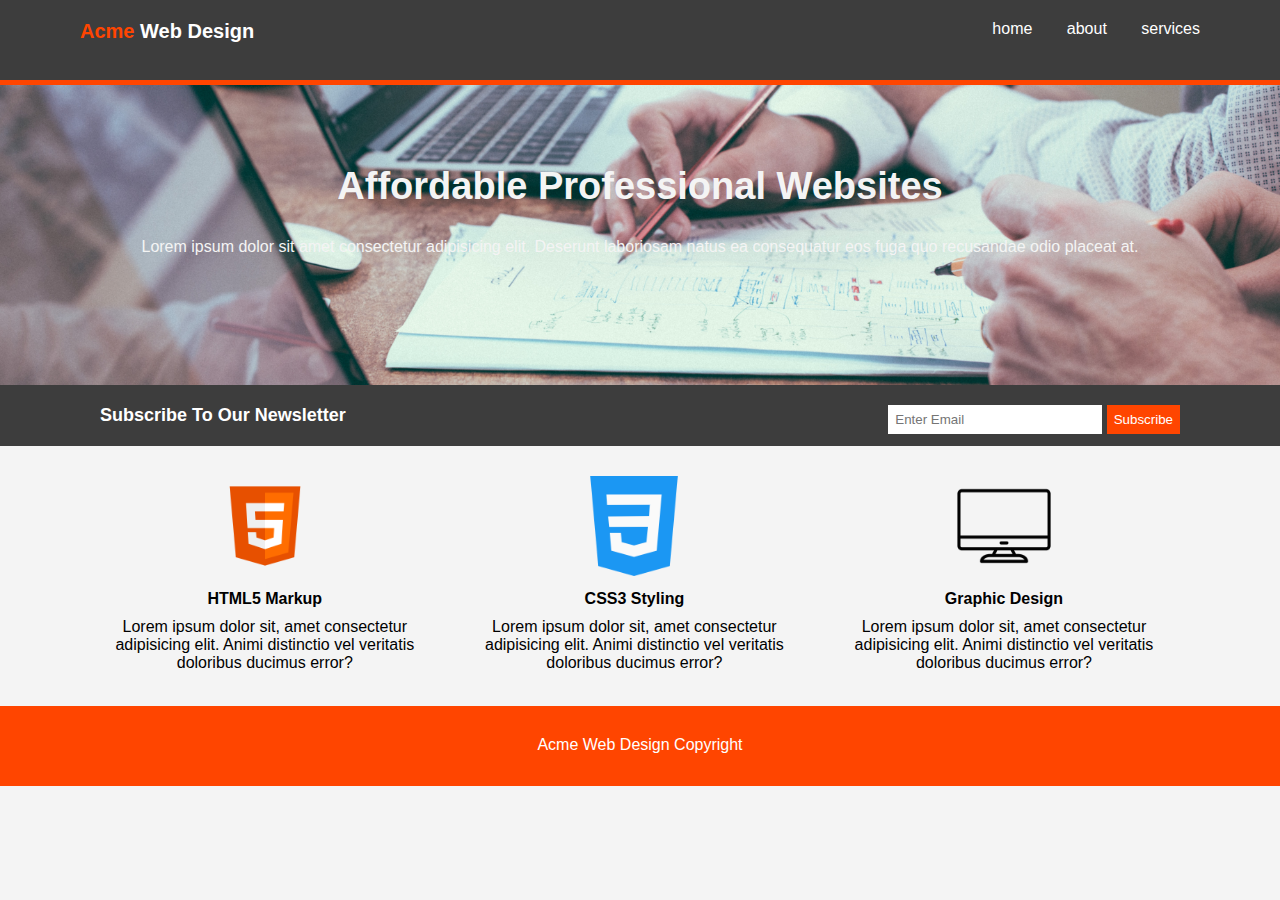
<file: me/index.html>
<!DOCTYPE html>
<html lang="en">
  <head>
    <meta charset="UTF-8" />
    <meta name="viewport" content="width=device-width, initial-scale=1.0" />
    <title>Document</title>
    <link rel="stylesheet" href="style.css" />
  </head>
  <body>
    <header id="header">
      <div id="logo">
        <span>Acme</span>
        Web Design
      </div>
      <nav id="navbar">
        <ul>
          <li>home</li>
          <li>about</li>
          <li>services</li>
        </ul>
      </nav>
    </header>
    <main>
      <section id="showcase">
        <h1>Affordable Professional Websites</h1>
        <p>
          Lorem ipsum dolor sit amet consectetur adipisicing elit. Deserunt
          laboriosam natus ea consequatur eos fuga quo recusandae odio placeat
          at.
        </p>
      </section>
      <section id="subscribe">
        <div id="subscribe-sentence">Subscribe To Our Newsletter</div>
        <div id="subscribe-form">
          <input type="text" placeholder="Enter Email" />
          <input type="button" value="Subscribe" />
        </div>
      </section>
      <section id="spec">
        <div id="html5">
          <img src="./html5-10-569380.png" alt="html5 logo" />
          <p>HTML5 Markup</p>
          <p>
            Lorem ipsum dolor sit, amet consectetur adipisicing elit. Animi
            distinctio vel veritatis doloribus ducimus error?
          </p>
        </div>
        <div id="css3">
          <img src="./css-131-722685.png" alt="css3 logo" />
          <p>CSS3 Styling</p>
          <p>
            Lorem ipsum dolor sit, amet consectetur adipisicing elit. Animi
            distinctio vel veritatis doloribus ducimus error?
          </p>
        </div>
        <div id="graphic-design">
          <img src="./monitor-2378451-1983777.png" alt="monitor logo" />
          <p>Graphic Design</p>
          <p>
            Lorem ipsum dolor sit, amet consectetur adipisicing elit. Animi
            distinctio vel veritatis doloribus ducimus error?
          </p>
        </div>
      </section>
    </main>

    <footer id="footer">Acme Web Design Copyright</footer>
  </body>
</html>
</file>
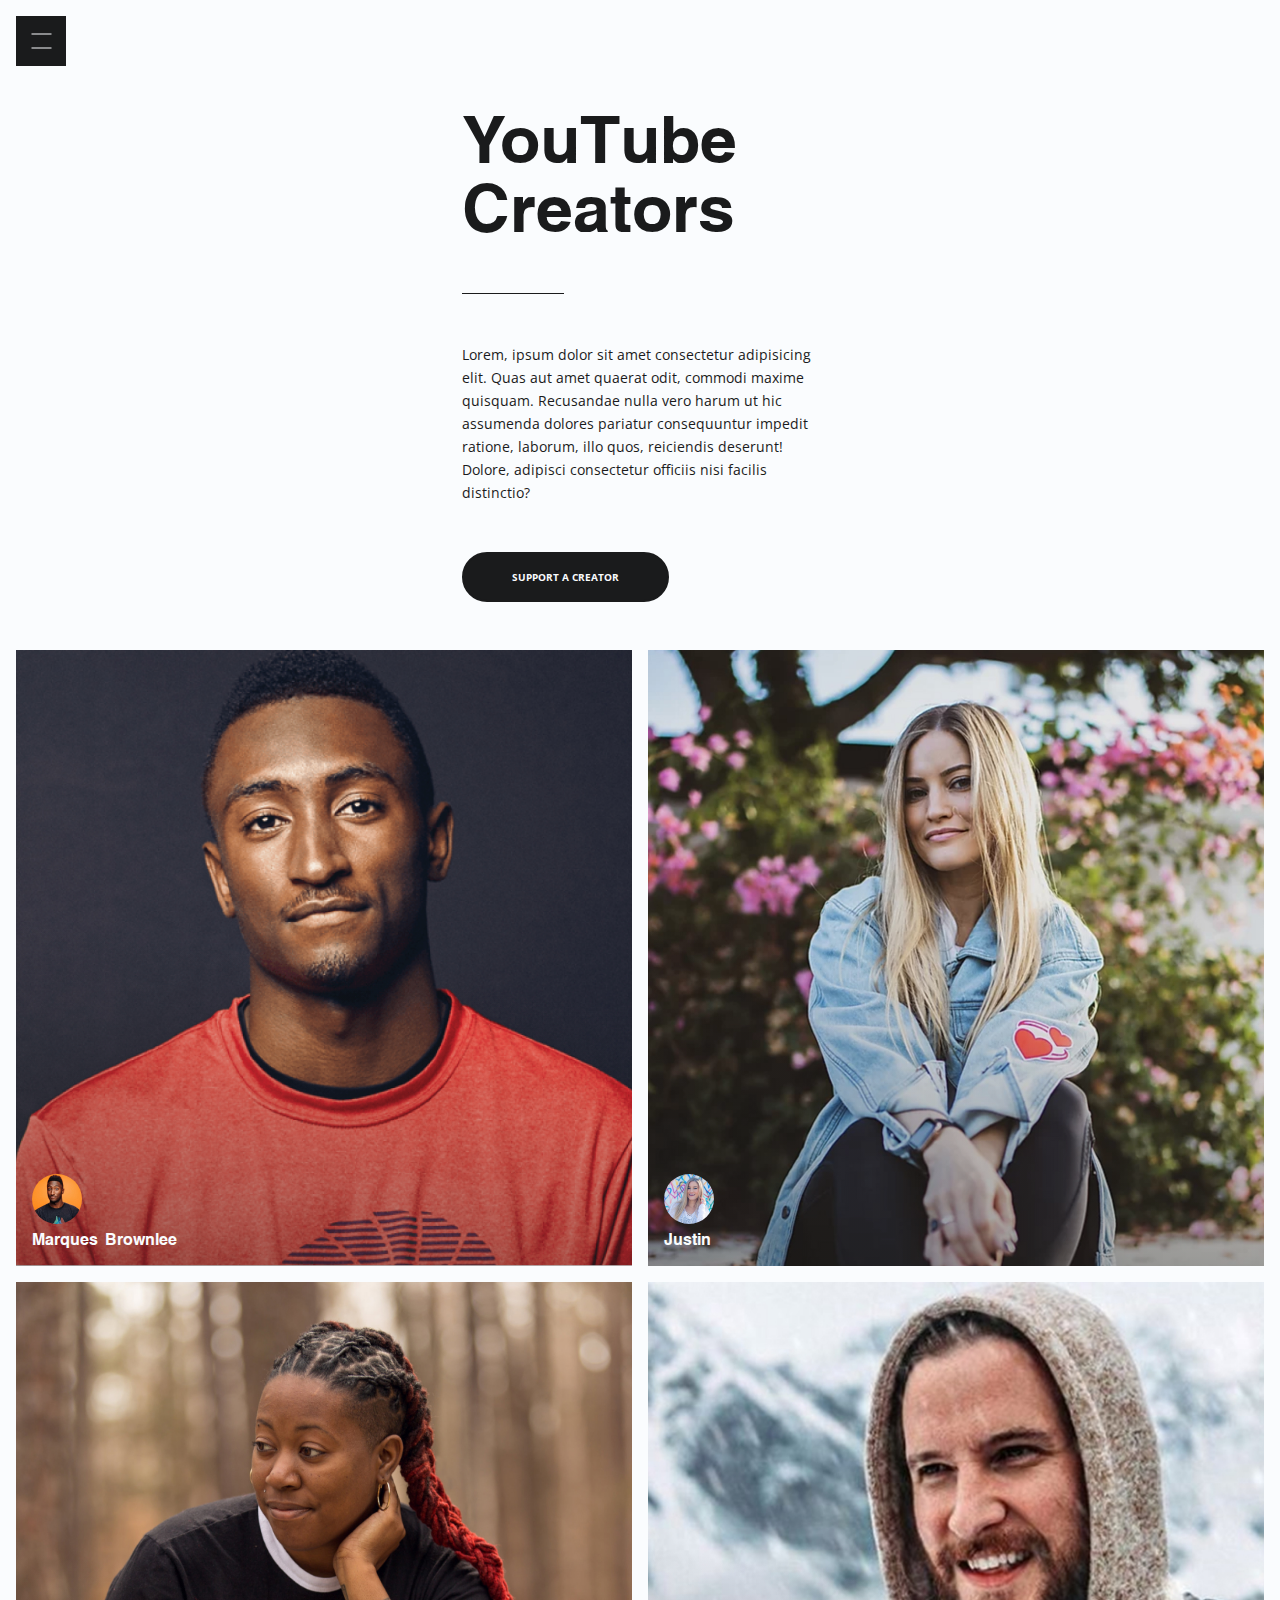
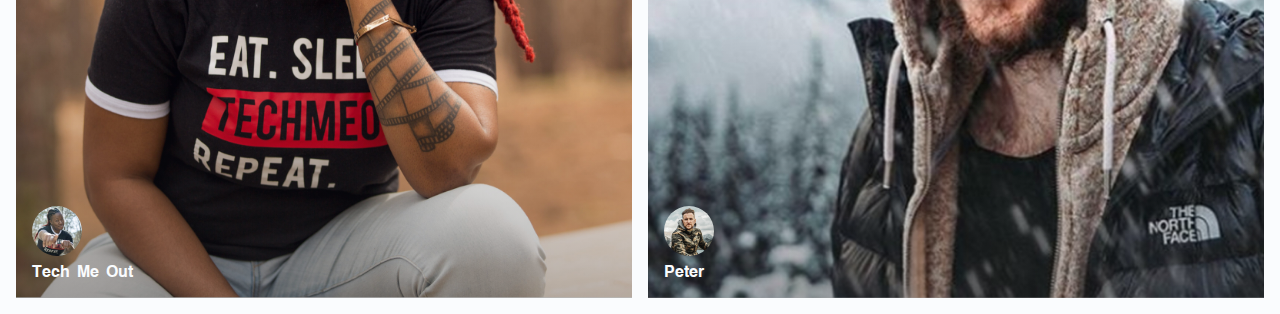
<file: step-by-step/index.html>
<!DOCTYPE html>
<html lang="en">
  <head>
    <meta charset="UTF-8" />
    <meta http-equiv="X-UA-Compatible" content="IE=edge" />
    <meta name="viewport" content="width=device-width, initial-scale=1.0" />
    <title>Support YouTube Creators</title>
    <link rel="preconnect" href="https://fonts.gstatic.com" />
    <link
      href="https://fonts.googleapis.com/css2?family=Open+Sans:wght@400;700&display=swap"
      rel="stylesheet"
    />
    <link rel="stylesheet" href="style.css" />
    <script src="functions.js" async></script>
  </head>
  <body>
    <button id="hamburger" class="hamburger" onclick="handle()"></button>
    <!-- nav -->
    <nav id="main-nav" class="main-nav">
      <a href="#" onclick="handle()">Home</a>
      <a href="#" onclick="handle()">About</a>
      <a href="#" onclick="handle()">Creator</a>
      <a href="#" onclick="handle()">Support</a>
    </nav>
    <!-- main .home -->
    <main class="home">
      <section class="home__info">
        <header class="home__header">
          <h1 class="home__title">YouTube Creators</h1>
          <span class="home__spacer"></span>
          <p class="home__subtext">
            Lorem, ipsum dolor sit amet consectetur adipisicing elit. Quas aut
            amet quaerat odit, commodi maxime quisquam. Recusandae nulla vero
            harum ut hic assumenda dolores pariatur consequuntur impedit
            ratione, laborum, illo quos, reiciendis deserunt! Dolore, adipisci
            consectetur officiis nisi facilis distinctio?
          </p>
          <a href="#" class="home__cta">Support a Creator</a>
        </header>
      </section>
      <section class="home__cards">
        <div class="group-one">
          <div class="home__card home__card--square">
            <header>
              <img src="./images/marques-profile.jpg" alt="Marques Brownlee" />
              <h3>
                <a href="#">Marques Brownlee</a>
              </h3>
            </header>
          </div>
          <div class="home__card home__card--large">
            <header>
              <img src="./images/tmo-profile.jpg" alt="Tech Me Out" />
              <h3>
                <a href="#">Tech Me Out</a>
              </h3>
            </header>
          </div>
        </div>

        <div class="group-two">
          <div class="home__card home__card--large">
            <header>
              <img src="./images/ijustin-profile.jpg" alt="justin" />
              <h3>
                <a href="#">Justin</a>
              </h3>
            </header>
          </div>
          <div class="home__card home__card--square">
            <header>
              <img src="./images/peter-profile.jpg" alt="Peter" />
              <h3>
                <a href="#">Peter</a>
              </h3>
            </header>
          </div>
        </div>
      </section>
    </main>
  </body>
</html>
</file>
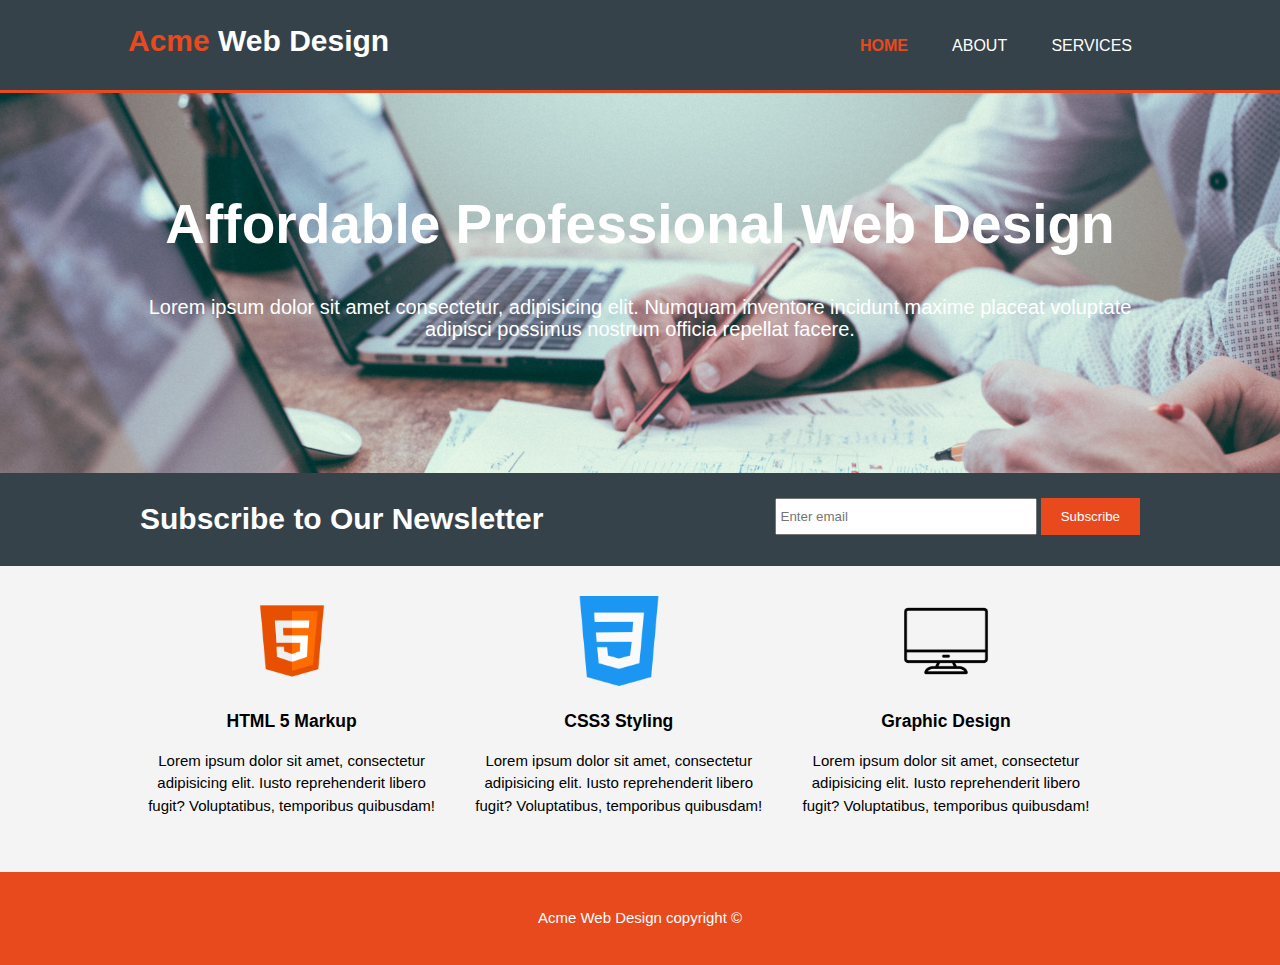
<file: traversy/index.html>
<!DOCTYPE html>
<html lang="en">
  <head>
    <meta charset="UTF-8" />
    <meta name="viewport" content="width=device-width, initial-scale=1.0" />
    <meta name="description" content="Affordable and professional web design" />
    <meta name="keywords" content="web design, affordable web design" />
    <title>acme | practice</title>
    <link rel="stylesheet" href="style.css" />
  </head>
  <body>
    <header>
      <div class="container">
        <div id="branding">
          <h1><span class="highlight">Acme</span> Web Design</h1>
        </div>
        <nav>
          <ul>
            <li class="current"><a href="#">home</a></li>
            <li><a href="#">about</a></li>
            <li><a href="#">services</a></li>
          </ul>
        </nav>
      </div>
    </header>

    <section id="showcase">
      <div class="container">
        <h1>Affordable Professional Web Design</h1>
        <p>
          Lorem ipsum dolor sit amet consectetur, adipisicing elit. Numquam
          inventore incidunt maxime placeat voluptate adipisci possimus nostrum
          officia repellat facere.
        </p>
      </div>
    </section>

    <section id="newsletter">
      <div class="container">
        <h1>Subscribe to Our Newsletter</h1>
        <form action="action.php">
          <input type="email" placeholder="Enter email" />
          <button type="submit" class="button_1">Subscribe</button>
        </form>
      </div>
    </section>

    <section id="boxes">
      <div class="container">
        <div class="box">
          <img src="./img/html5-10-569380.png" alt="html5" />
          <h3>HTML 5 Markup</h3>
          <p>
            Lorem ipsum dolor sit amet, consectetur adipisicing elit. Iusto
            reprehenderit libero fugit? Voluptatibus, temporibus quibusdam!
          </p>
        </div>
        <div class="box">
          <img src="./img/css-131-722685.png" alt="css3" />
          <h3>CSS3 Styling</h3>
          <p>
            Lorem ipsum dolor sit amet, consectetur adipisicing elit. Iusto
            reprehenderit libero fugit? Voluptatibus, temporibus quibusdam!
          </p>
        </div>
        <div class="box">
          <img src="./img/monitor-2378451-1983777.png" alt="monitor" />
          <h3>Graphic Design</h3>
          <p>
            Lorem ipsum dolor sit amet, consectetur adipisicing elit. Iusto
            reprehenderit libero fugit? Voluptatibus, temporibus quibusdam!
          </p>
        </div>
      </div>
    </section>

    <footer>
      <p>Acme Web Design copyright &copy;</p>
    </footer>
  </body>
</html>

<!-- container 클래스 만든다 -->
<!-- 일단 구역을 나누고 그 안의 내용은 모두 
  container 클래스로 감싸서 특정
  영역 안으로 들어오게 한다 -->

<!-- css에서는 body부터 작업. 폰트,  -->
</file>
<file: me/style.css>
* {
  margin: 0;
  padding: 0;
}

body {
  background-color: #f4f4f4;
  font-family: Arial, Helvetica, sans-serif;
  font-size: 16px;
}

#header {
  background-color: #3d3d3d;
  border-bottom: 5px solid orangered;
  color: #fff;
  /* width: 100%; */
  height: 40px;
  padding: 20px 80px;
}

#logo {
  /* margin: auto; */
  font-weight: 800;
  font-size: 20px;
  float: left;
  /* width: 60%; */
  box-sizing: border-box;
}

#logo span {
  color: orangered;
}

#navbar {
  float: right;
  /* width: 40%; */
  box-sizing: border-box;
}

#navbar ul {
  padding: 0;
  list-style: none;
}

#navbar li {
  display: inline;
  padding-left: 30px;
}

#showcase {
  text-align: center;
  background-image: url(./scott-graham-5fNmWej4tAA-unsplash.jpg);
  min-height: 300px;
  background-position: center;
  background-size: cover;
  color: #f4f4f4;
  padding: 0 20px;
}

#showcase h1 {
  font-size: 38px;
  padding-top: 80px;
  padding-bottom: 30px;
}

#subscribe {
  background-color: #3d3d3d;
  padding: 20px 100px;
}

#subscribe div {
  display: inline;
}

#subscribe #subscribe-sentence {
  color: #fff;
  font-weight: 600;
  font-size: 18px;
}

#subscribe #subscribe-form {
  float: right;
}

#subscribe #subscribe-form input[type="text"] {
  border: none;
  padding: 7px 30px 7px 7px;
}

#subscribe #subscribe-form input[type="button"] {
  background-color: orangered;
  color: #fff;
  border: none;
  padding: 7px;
}

#spec {
  margin-top: 30px;
  padding-left: 80px;
  padding-right: 80px;
  height: 230px;
}

#spec div {
  float: left;
  width: 33%;
  text-align: center;
  padding-left: 10px;
  padding-right: 10px;
  box-sizing: border-box;
}

#spec div img {
  margin-bottom: 10px;
}

#spec div p:nth-child(2) {
  font-weight: 700;
  margin-bottom: 10px;
}

#spec img {
  width: 100px;
}

#footer {
  clear: both;
  /* margin-top: 30px; */
  background-color: orangered;
  height: 50px;
  text-align: center;
  color: #fff;
  padding-top: 30px;
}

@media (max-width: 720px) {
  #logo {
    float: none;
  }
  #navbar {
    float: none;
  }
  #subscribe #subscribe-form {
    float: none;
  }
  #spec {
    height: 700px;
  }
  #spec div {
    float: none;
    width: 100%;
    margin-bottom: 40px;
  }
  #footer {
    /* float: none; */
  }
}
</file>
<file: step-by-step/style.css>
@font-face {
  font-family: yoxall;
  src: url(./fonts/yoxall_b.ttf);
}

:root {
  font-size: 16px;
  --dark001: #1a1b1c;
  --light001: #fafcfe;
  --red001: #ff5757;
}

/* font size -> rem 
기본값은 16px.
유저가 글씨 크기를 더 키우면 같은 '1rem'이어도 16px 이상으로 컨텐츠를 볼 수 있다.
*/

/* reset */
* {
  margin: 0;
  padding: 0;
  box-sizing: border-box;
}

html {
  height: 100%;
}

body {
  background-color: var(--light001);
  height: 100%;
}

.hamburger {
  position: absolute;
  cursor: pointer;
  display: flex;
  flex-direction: column;
  justify-content: center;
  align-items: center;
  height: 50px;
  width: 50px;
  background-color: var(--dark001);
  border: none;
  top: 16px;
  left: 16px;
  z-index: 10;
}

.hamburger:focus,
.hamburger:active {
  outline: 5px solid var(--red001);
}

.hamburger::after,
.hamburger::before {
  content: "";
  height: 20px;
  border-left: 1px solid var(--light001);
  transform: rotate(90deg);
  margin: -3px;
  transition: transform 0.4s ease;
}

.hamburger--active::after {
  transform: rotate(135deg);
}

.hamburger--active::before {
  transform: rotate(45deg);
}

.main-nav {
  position: absolute;
  display: flex;
  flex-direction: column;
  align-items: center;
  justify-content: center;
  height: 100%;
  width: 40%;
  background-color: var(--dark001);
  transform: translateX(-100%);
  transition: transform 0.3s ease;
  z-index: 5;
}

.main-nav--active {
  transform: translateX(0);
}

.main-nav a {
  font-family: yoxall, sans-serif;
  font-size: 3rem;
  padding: 12px 0;
  margin: 16px;
  color: var(--light001);
  text-decoration: none;
  border-bottom: 1px solid transparent;
  transition: border-bottom 0.3s ease;
}

.main-nav a:hover {
  border-bottom: 1px solid var(--light001);
}

.main-nav a:focus,
.main-nav a:active {
  outline: 5px solid var(--red001);
}

.home {
  height: 100%;
  display: grid;
  grid-template-columns: 1fr 1fr;
}

.home__info {
  grid-column: 1 / 2;
  display: flex;
  justify-content: center;
  align-items: center;
  padding: 16px;
}

.home__header {
  max-width: 356px;
  margin: 82px 0px 16px 0px;
}

.home__title {
  font-family: yoxall, sans-serif;
  font-size: 4.125rem;
  color: var(--dark001);
  line-height: 105%;
  margin-bottom: 56px;
}

.home__spacer {
  display: inline-block;
  height: 1px;
  width: 102px;
  background-color: var(--dark001);
  margin-bottom: 45px;
}

.home__subtext {
  font-family: "Open Sans", sans-serif;
  font-weight: 400;
  font-size: 0.875rem;
  color: var(--dark001);
  line-height: 165%;
  margin-bottom: 48px;
}

.home__cta {
  display: inline-block;
  text-decoration: none;
  text-transform: uppercase;
  font-family: "Open Sans", sans-serif;
  font-weight: 700;
  font-size: 0.625rem;
  color: var(--light001);
  background-color: var(--dark001);
  border-radius: 50px;
  border: 2px solid var(--dark001);
  padding: 16px 48px;
  transition-property: background-color, color;
  transition-duration: 0.3s;
  transition-timing-function: ease;
}

.home__cta:hover {
  background-color: var(--light001);
  color: var(--dark001);
}

.home__cta:focus,
.home__cta:active {
  background-color: var(--light001);
  color: var(--dark001);
  /* for accessbility */
  outline: 5px solid var(--red001);
}

.home__cards {
  grid-column: 2 / 3;
  display: grid;
  grid-template-columns: 1fr 1fr;
  padding: 8px;
}

.group-one {
  /* grid-column: 1 / 2; 라고 쓰는 것과 같음 */
  grid-column: 1 / span 1;
  display: flex;
  flex-direction: column;
}

.group-one .home__card--square {
  background-image: linear-gradient(
      188deg,
      rgba(26, 27, 28, 0) 50%,
      rgba(26, 27, 28, 0.2) 74.85%,
      rgba(26, 27, 28, 0.4) 100%
    ),
    url(./images/marques-brownlee.jpg);
}

.group-one .home__card--large {
  background-image: linear-gradient(
      188deg,
      rgba(26, 27, 28, 0) 50%,
      rgba(26, 27, 28, 0.2) 74.85%,
      rgba(26, 27, 28, 0.4) 100%
    ),
    url(./images/tech-me-out.jpg);
}

.group-two {
  grid-column: 2 / span 1;
  display: flex;
  flex-direction: column;
}

.group-two .home__card--square {
  background-image: linear-gradient(
      188deg,
      rgba(26, 27, 28, 0) 50%,
      rgba(26, 27, 28, 0.2) 74.85%,
      rgba(26, 27, 28, 0.4) 100%
    ),
    url(./images/peter-mckinnon.jpg);
}

.group-two .home__card--large {
  background-image: linear-gradient(
      188deg,
      rgba(26, 27, 28, 0) 50%,
      rgba(26, 27, 28, 0.2) 74.85%,
      rgba(26, 27, 28, 0.4) 100%
    ),
    url(./images/ijustine.jpg);
}

.home__card {
  margin: 8px;
  padding: 16px;
  display: flex;
  align-items: flex-end;
  background-color: var(--dark001);

  background-position: center;
  background-repeat: no-repeat;
  background-size: cover;
}

.home__card header img {
  width: 50px;
  height: 50px;
  border-radius: 50%;
}

.home__card header h3 a {
  font-family: yoxall, sans-serif;
  font-size: 1rem;
  color: var(--light001);
  text-decoration: none;
}

.home__card--square {
  height: 0;
  /* padding-top: 100%; */
  padding-top: calc(100% - 32px);
  /* 
  계산 방식
  100% - top, bottom에 있는 패딩
  */
}

.home__card--large {
  /* flex: auto 
  means... "whatever space is available, 
  go ahead and fill that up"
  */
  flex: auto;
}

@media (max-width: 1300px), (max-height: 800px) {
  .main-nav {
    width: 100%;
  }

  .home__info,
  .home__cards {
    grid-column: 1 / span 2;
  }

  .home__card--large {
    height: 0;
    padding-top: calc(100% - 32px);
  }
}

@media (max-width: 600px) {
  .group-one,
  .group-two {
    grid-column: 1 / span 2;
  }
}

/* 
@media screen and (max-width: 1300px), screen and (max-height: 800px) {
  .main-nav {
    width: 100%;
  }
} */
</file>
<file: traversy/style.css>
body {
  font-family: Arial, Helvetica, sans-serif;
  font-size: 15px;
  line-height: 1.5em;
  margin: 0;
  padding: 0;
  background-color: #f4f4f4;
}

/* global */
.container {
  width: 80%;
  margin: auto;
  overflow: hidden;
}

ul {
  margin: 0;
  padding: 0;
}

.button_1 {
  height: 37px;
  background-color: #e8491d;
  color: #fff;
  border: none;
  padding-left: 20px;
  padding-right: 20px;
}

/* header */
header {
  background: #35424a;
  color: #fff;
  padding-top: 30px;
  min-height: 60px;
  border-bottom: 3px #e8491d solid;
}

header a {
  color: #fff;
  text-decoration: none;
  text-transform: uppercase;
  font-size: 16px;
}

header li {
  display: inline;
  /* float: left; */
  padding: 0 20px;
}

header #branding {
  float: left;
}

header #branding h1 {
  margin: 0;
}

header nav {
  float: right;
  margin-top: 5px;
  margin-bottom: 5px;
}

header .highlight,
header .current a {
  color: #e8491d;
  font-weight: bold;
}

header a:hover {
  color: #ccc;
  font-weight: bold;
}

/* showcase */
#showcase {
  min-height: 380px;
  background-image: url(./img/scott-graham-5fNmWej4tAA-unsplash.jpg);
  background-size: cover;
  background-position-y: -100px;
  text-align: center;
  color: #fff;
}

#showcase h1 {
  margin-top: 120px;
  font-size: 55px;
  margin-bottom: 60px;
}

#showcase p {
  font-size: 20px;
}

/* newsletter */
#newsletter {
  padding: 15px;
  color: #fff;
  background-color: #35424a;
}

#newsletter h1 {
  float: left;
}

#newsletter form {
  float: right;
  margin-top: 10px;
}

#newsletter input[type="email"] {
  padding: 4px;
  height: 25px;
  width: 250px;
}

/* boxes */
#boxes {
  margin-top: 20px;
}

#boxes .box {
  float: left;
  width: 30%;
  padding: 10px;
  text-align: center;
}

#boxes .box img {
  width: 90px;
}

/* footer */
footer {
  background-color: #e8491d;
  color: #fff;
  text-align: center;
  padding: 20px;
  margin-top: 30px;
}

@media (max-width: 1190px) {
  #showcase h1 {
    margin-top: 90px;
    margin-bottom: 30px;

    line-height: 1.1em;
  }
}

@media (max-width: 900px) {
  #newsletter {
    padding-top: 0;
    padding-bottom: 20px;
  }

  #newsletter h1,
  #newsletter form {
    float: none;
    text-align: center;
  }
}

@media (max-width: 800px) {
  header #branding {
    float: none;
    text-align: center;
  }
  header nav {
    float: none;
    margin-top: 25px;
    margin-bottom: 15px;
    text-align: center;
  }
  #boxes .box {
    float: none;
    width: 100%;
    padding: 20px 0px;
    text-align: center;
  }
}
</file>
